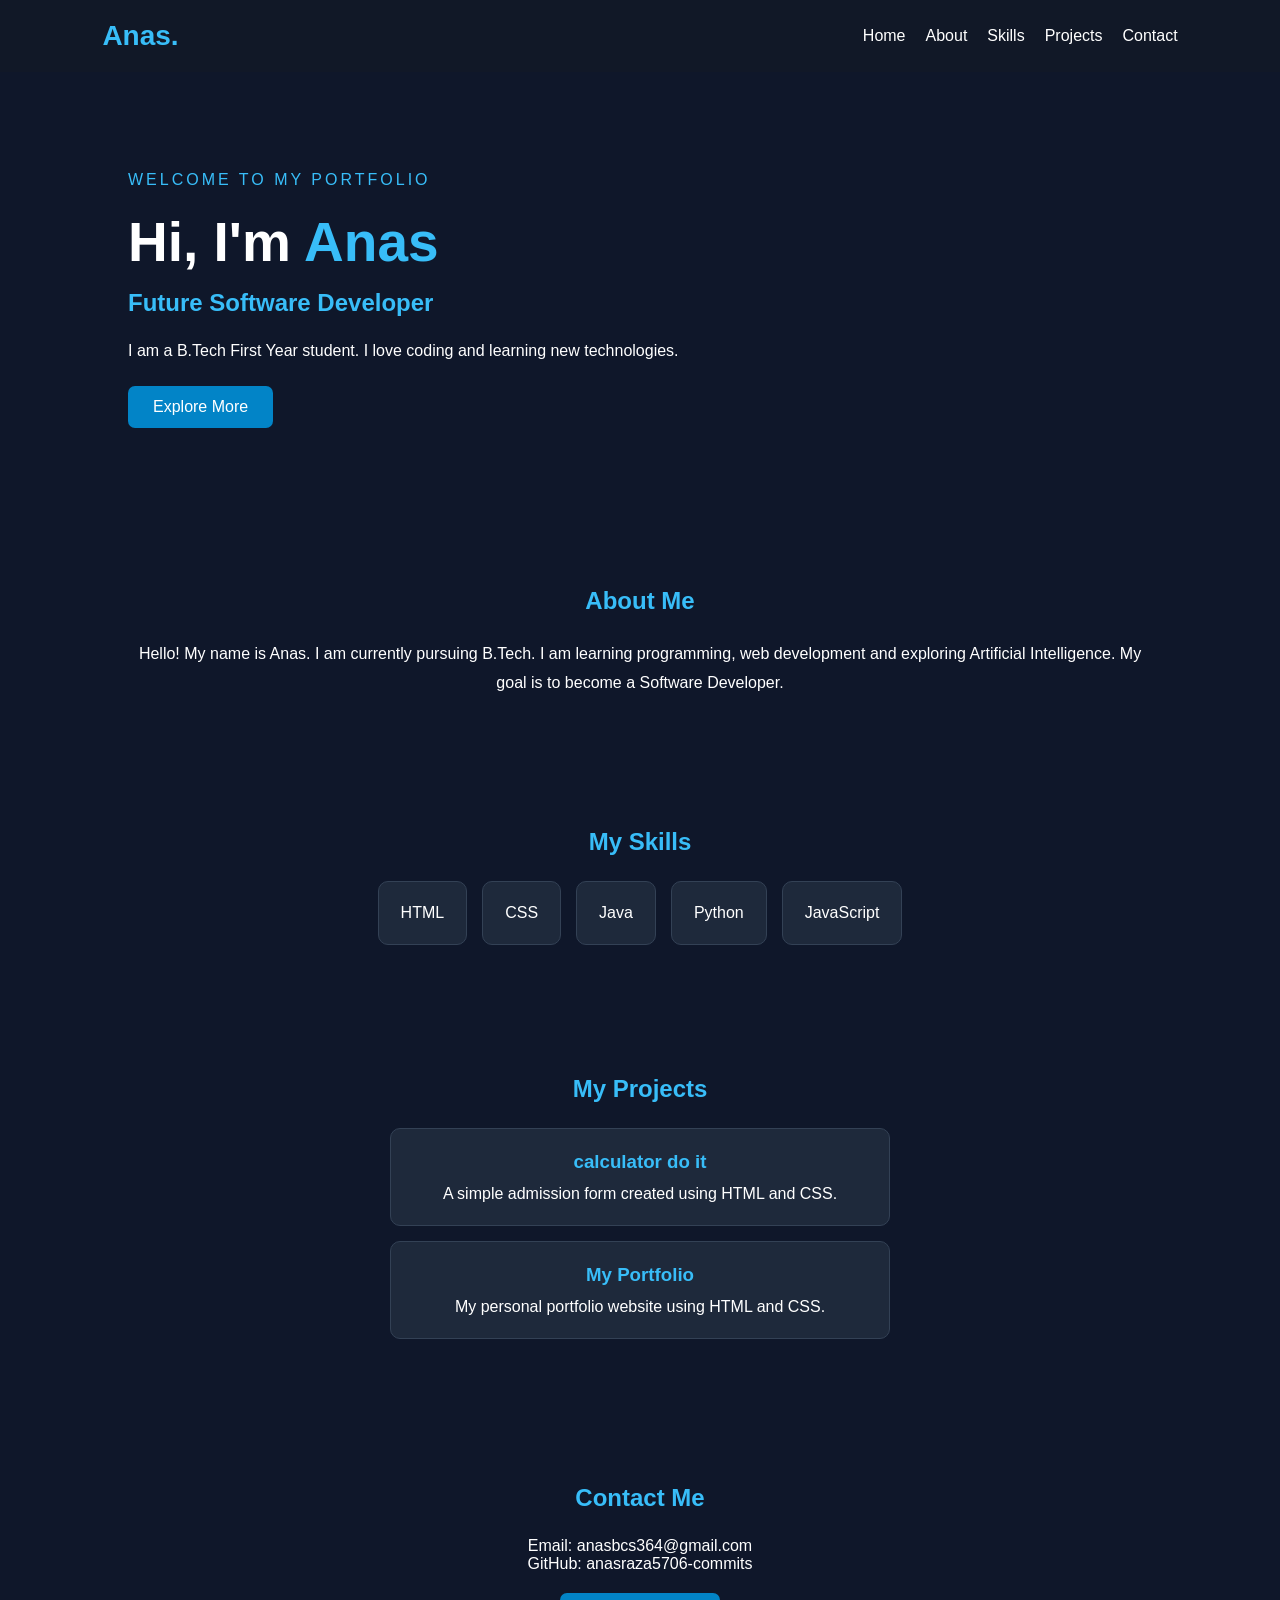
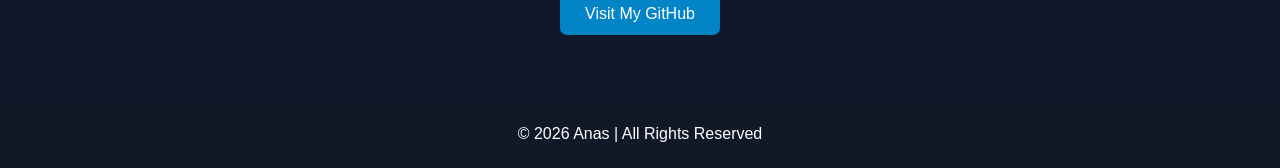
<file: index.html>
<!DOCTYPE html>
<html lang="en">
<head>
    <meta charset="UTF-8">
    <meta name="viewport" content="width=device-width, initial-scale=1.0">
    <title>Mohammas Anas| My Portfolio</title>
    <link rel="stylesheet" href="style.css">
</head>
<body>

    <header>
        <nav>
            <h2 class="logo">Anas.</h2>
            <ul>
                <li><a href="#home">Home</a></li>
                <li><a href="#about">About</a></li>
                <li><a href="#skills">Skills</a></li>
                <li><a href="#projects">Projects</a></li>
                <li><a href="#contact">Contact</a></li>
            </ul>
        </nav>
    </header>

    <section id="home" class="hero">
        <div>
            <p class="welcome">WELCOME TO MY PORTFOLIO</p>
            <h1>Hi, I'm <span>Anas</span></h1>
            <h2>Future Software Developer</h2>
            <p>
                I am a B.Tech First Year student.
                I love coding and learning new technologies.
            </p>
            <a href="#about" class="btn">Explore More</a>
        </div>
    </section>

    <section id="about">
        <h2>About Me</h2>
        <p>
            Hello! My name is Anas.
            I am currently pursuing B.Tech.
            I am learning programming, web development
            and exploring Artificial Intelligence.
            My goal is to become a Software Developer.
        </p>
    </section>

    <section id="skills">
        <h2>My Skills</h2>
        <div class="skills">
            <div>HTML</div>
            <div>CSS</div>
            <div>Java</div>
            <div>Python</div>
            <div>JavaScript</div>
        </div>
    </section>

    <section id="projects">
        <h2>My Projects</h2>

        <div class="project-card">
            <h3>calculator do it</h3>
            </h3>
            <p>A simple admission form created using HTML and CSS.</p>
        </div>

        <div class="project-card">
            <h3>My Portfolio</h3>
            <p>My personal portfolio website using HTML and CSS.</p>
        </div>
    </section>

    <section id="contact no.9045081979">
        <h2>Contact Me</h2>
        <p>Email: anasbcs364@gmail.com</p>
        <p>GitHub: anasraza5706-commits</p>
        <a href="https://github.com/anasraza5706-commits"
           class="btn" target="_blank">
           Visit My GitHub
        </a>
    </section>

    <footer>
        <p>© 2026 Anas | All Rights Reserved</p>
    </footer>

</body>
</html>
</file>
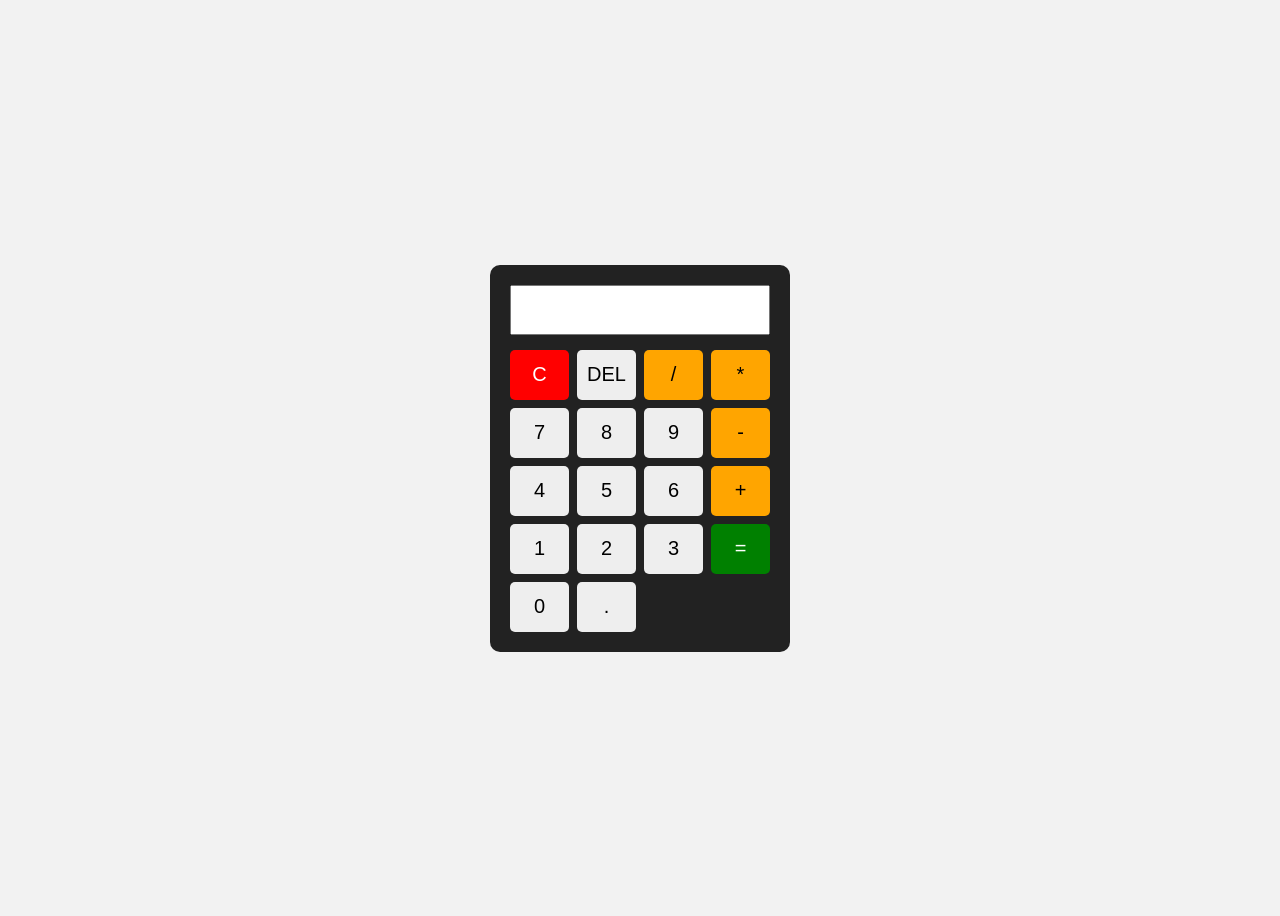
<file: calculator.html>
<!DOCTYPE html>
<html>
<head>
    <title>Simple Calculator</title>
    <style>
        body {
            font-family: Arial;
            display: flex;
            justify-content: center;
            align-items: center;
            height: 100vh;
            background: #f2f2f2; */
        }

        .calculator {
            width: 260px;
            padding: 20px;
            background: #222;
            border-radius: 10px;
        }

        input {
            width: 100%;
            height: 50px;
            font-size: 24px;
            text-align: right;
            margin-bottom: 15px;
            box-sizing: border-box;
        }

        .buttons {
            display: grid;
            grid-template-columns: repeat(4, 1fr);
            gap: 8px;
        }

        button {
            height: 50px;
            font-size: 20px;
            border: none;
            border-radius: 5px;
            cursor: pointer;
            background: #eee;
        }

        button:hover {
            background: #ccc;
        }

        .operator {
            background: orange;
        }

        .equal {
            background: green;
            color: white;
        }

        .clear {
            background: red;
            color: white;
        }
    </style>
</head>
<body>

<div class="calculator">
    <input type="text" id="display" readonly>

    <div class="buttons">
        <button class="clear" onclick="clearDisplay()">C</button>
        <button onclick="deleteLast()">DEL</button>
        <button class="operator" onclick="addValue('/')">/</button>
        <button class="operator" onclick="addValue('*')">*</button>

        <button onclick="addValue('7')">7</button>
        <button onclick="addValue('8')">8</button>
        <button onclick="addValue('9')">9</button>
        <button class="operator" onclick="addValue('-')">-</button>

        <button onclick="addValue('4')">4</button>
        <button onclick="addValue('5')">5</button>
        <button onclick="addValue('6')">6</button>
        <button class="operator" onclick="addValue('+')">+</button>

        <button onclick="addValue('1')">1</button>
        <button onclick="addValue('2')">2</button>
        <button onclick="addValue('3')">3</button>
        <button class="equal" onclick="calculate()">=</button>

        <button onclick="addValue('0')">0</button>
        <button onclick="addValue('.')">.</button>
    </div>
</div>

<script>
    const display = document.getElementById("display");

    function addValue(value) {
        display.value += value;
    }

    function clearDisplay() {
        display.value = "";
    }

    function deleteLast() {
        display.value = display.value.slice(0, -1);
    }

    function calculate() {
        try {
            if (!/^[0-9+\-*/.() ]+$/.test(display.value)) {
                throw new Error("Invalid input");
            }

            display.value = Function(
                '"use strict"; return (' + display.value + ')'
            )();

            if (!Number.isFinite(Number(display.value))) {
                throw new Error("Invalid result");
            }
        } catch {
            display.value = "Error";
        }
    }
</script>

</body>
</html>
</file>
<file: style.css>
* {
    margin: 0;
    padding: 0;
    box-sizing: border-box;
}

html {
    scroll-behavior: smooth;
}

body {
    font-family: Arial, sans-serif;
    background: #0f172a;
    color: white;
}

header {
    background: #111827;
    padding: 20px 8%;
}

nav {
    display: flex;
    justify-content: space-between;
    align-items: center;
    flex-wrap: wrap;
    gap: 15px;
}

.logo {
    color: #38bdf8;
    font-size: 28px;
}

ul {
    display: flex;
    list-style: none;
    gap: 20px;
    flex-wrap: wrap;
}

a {
    color: white;
    text-decoration: none;
}

a:hover {
    color: #38bdf8;
}

.hero {
    min-height: 450px;
    display: flex;
    align-items: center;
    padding: 60px 10%;
}

.welcome {
    color: #38bdf8;
    letter-spacing: 3px;
}

.hero h1 {
    font-size: 55px;
    margin: 15px 0;
}

.hero h1 span {
    color: #38bdf8;
}

.hero h2 {
    margin-bottom: 20px;
}

.hero p {
    line-height: 1.8;
}

.btn {
    display: inline-block;
    background: #0284c7;
    padding: 12px 25px;
    border-radius: 7px;
    margin-top: 20px;
}

section:not(.hero) {
    padding: 65px 10%;
    text-align: center;
}

section h2 {
    color: #38bdf8;
    margin-bottom: 25px;
}

#about p {
    line-height: 1.8;
}

.skills {
    display: flex;
    justify-content: center;
    flex-wrap: wrap;
    gap: 15px;
}

.skills div, .project-card {
    background: #1e293b;
    padding: 22px;
    border-radius: 10px;
    border: 1px solid #334155;
}

.project-card {
    margin: 15px auto;
    max-width: 500px;
}

.project-card h3 {
    margin-bottom: 12px;
    color: #38bdf8;
}

footer {
    text-align: center;
    padding: 25px;
    background: #111827;
}

@media (max-width: 600px) {
    nav {
        justify-content: center;
    }

    ul {
        justify-content: center;
        gap: 12px;
    }

    .hero h1 {
        font-size: 38px;
    }
}
</file>
